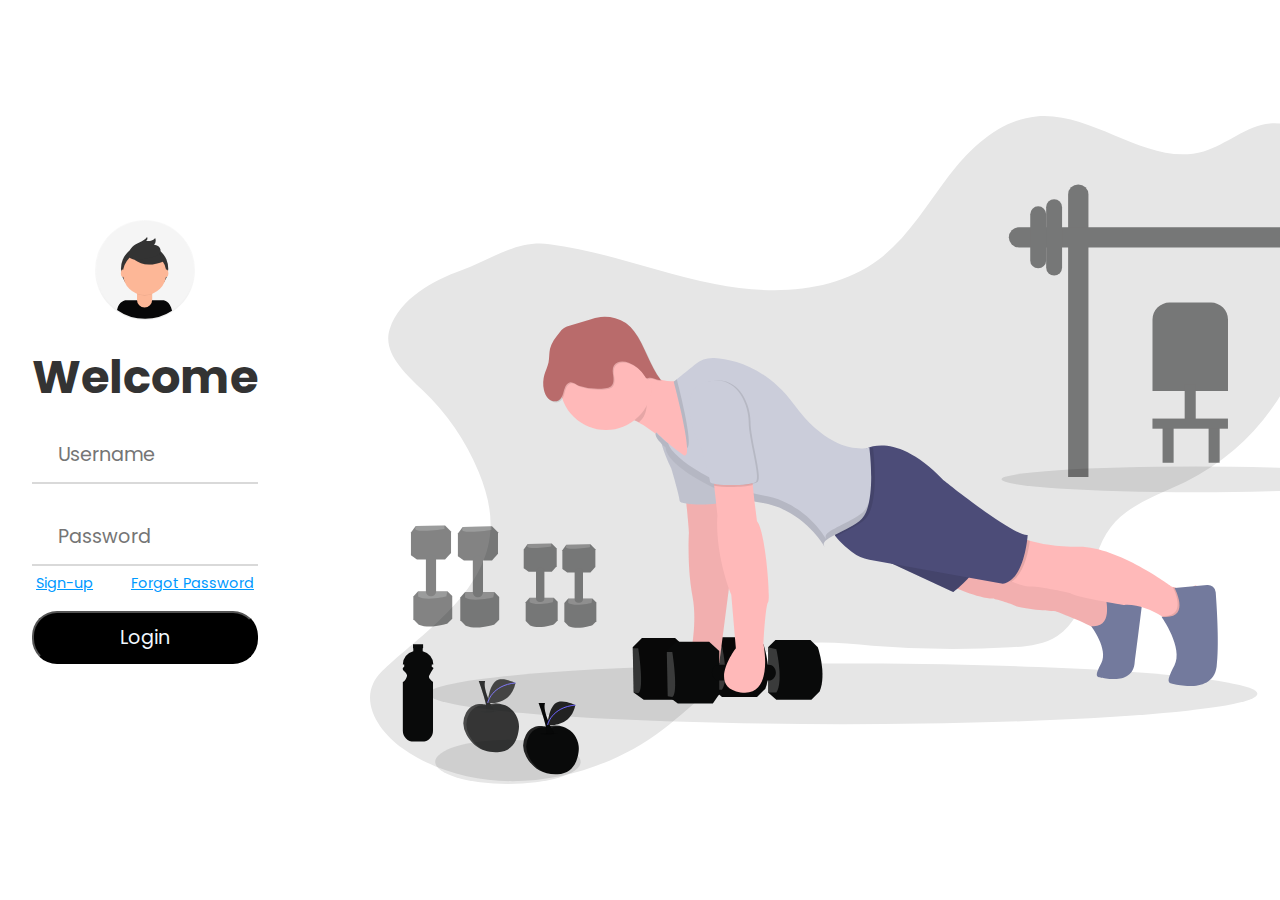
<file: login.html>
<!DOCTYPE html>
<html lang="en">

<head>
    <meta charset="UTF-8">
    <meta http-equiv="X-UA-Compatible" content="IE=edge">
    <meta name="viewport" content="width=device-width, initial-scale=1.0">
    <link rel="stylesheet" href="login.css">
    <title>Log-in</title>
    <link href="https://fonts.googleapis.com/css2?family=Poppins:wght@600&display=swap" rel="stylesheet">
</head>

<body>
    <!-- <img src="img.png" class="bagr"> -->
    <div class="container">
        <div class="login-content">
            <form action="index.html">
                <img class="avatar" src="avatar.svg">
                <h2 class="title">Welcome</h2>
                <div class="input-div one">
                    <div class="i">
                        <i class="fas fa-user"></i>
                    </div>
                    <div class="div">
                        <input type="text" class="input" placeholder="Username">
                    </div>
                </div>
                <div class="input-div two">
                    <div class="i">
                        <i class="fas fa-lock"></i>
                    </div>
                    <div class="div">
                        <input type="password" class="input" placeholder="Password">
                    </div>
                </div>
                <a href="signin.html" id="signup">Sign-up</a>
                <a href="">Forgot Password</a>
                <input type="submit" class="btn" value="Login" href="index.html">
            </form>
        </div>
        <div class="img">
            <img src="phone.svg" alt="">
        </div>
    </div>
</body>

</html>
</file>
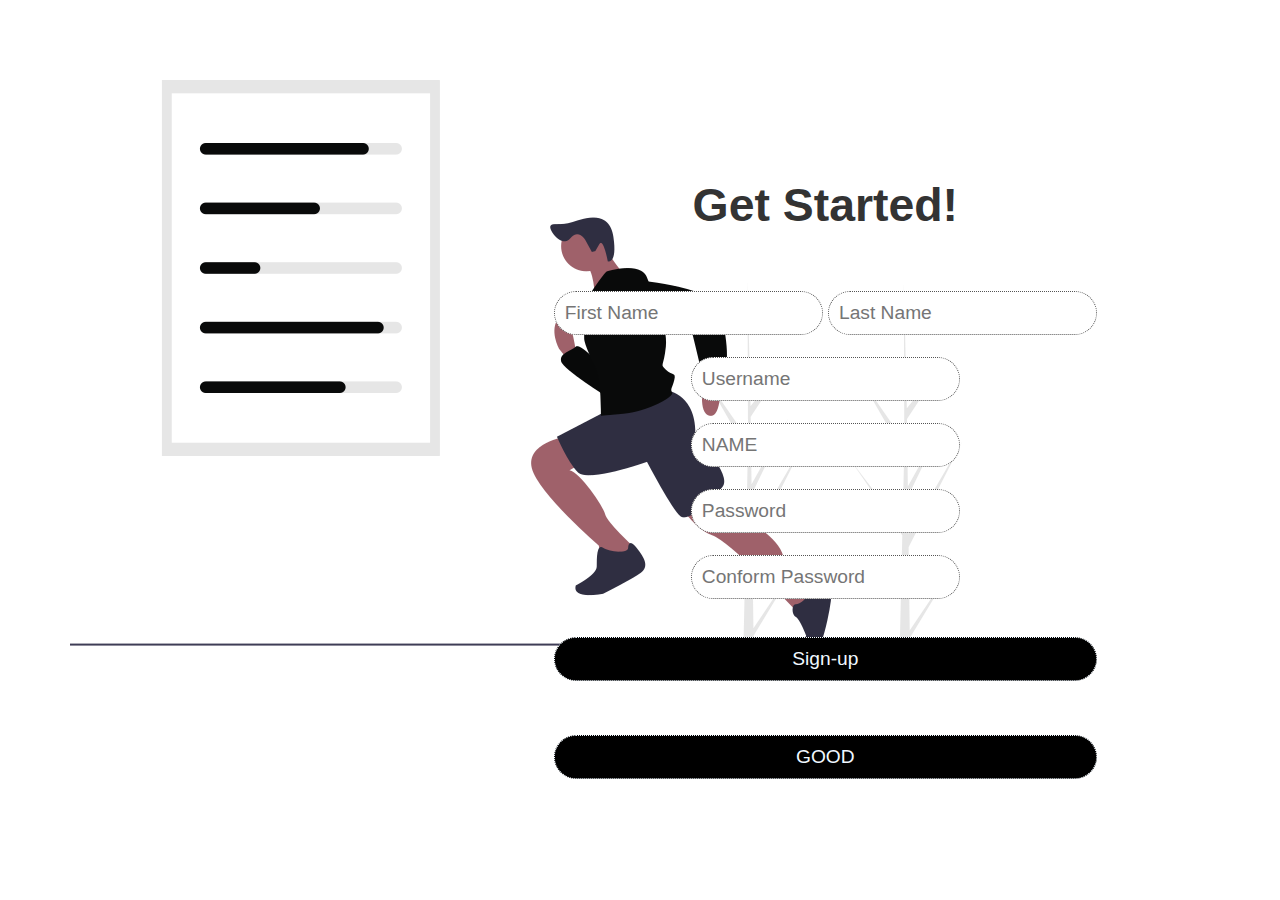
<file: signin.html>
<!DOCTYPE html>
<html lang="en">

<head>
    <meta charset="UTF-8">
    <meta http-equiv="X-UA-Compatible" content="IE=edge">
    <meta name="viewport" content="width=device-width, initial-scale=1.0">
    <link rel="stylesheet" href="style.css">
    <title>Get Started!</title>
</head>

<body>
    <div class="img">
        <img src="img.png" alt="">
    </div>
    <div class="sign-in">
        <h2>Get Started!</h2>
        <br>
        <br>
        <form action="login.html">
            <input type="text" placeholder="First Name">
            <input type="text" placeholder="Last Name">
            <br><br>
            <input type="text" placeholder="Username">
            <br><br>
            <input type="text" placeholder="NAME">
            <br><br>
            <input type="password" placeholder="Password">
            <br><br>
            <input type="text" placeholder="Conform Password">
            <br><br>
              <input type="submit" class="btn" value="Sign-up" >
              <br>
              <input type="submit" class="btn" value="GOOD" >
        </form>

    </div>

</body>

</html>
</file>
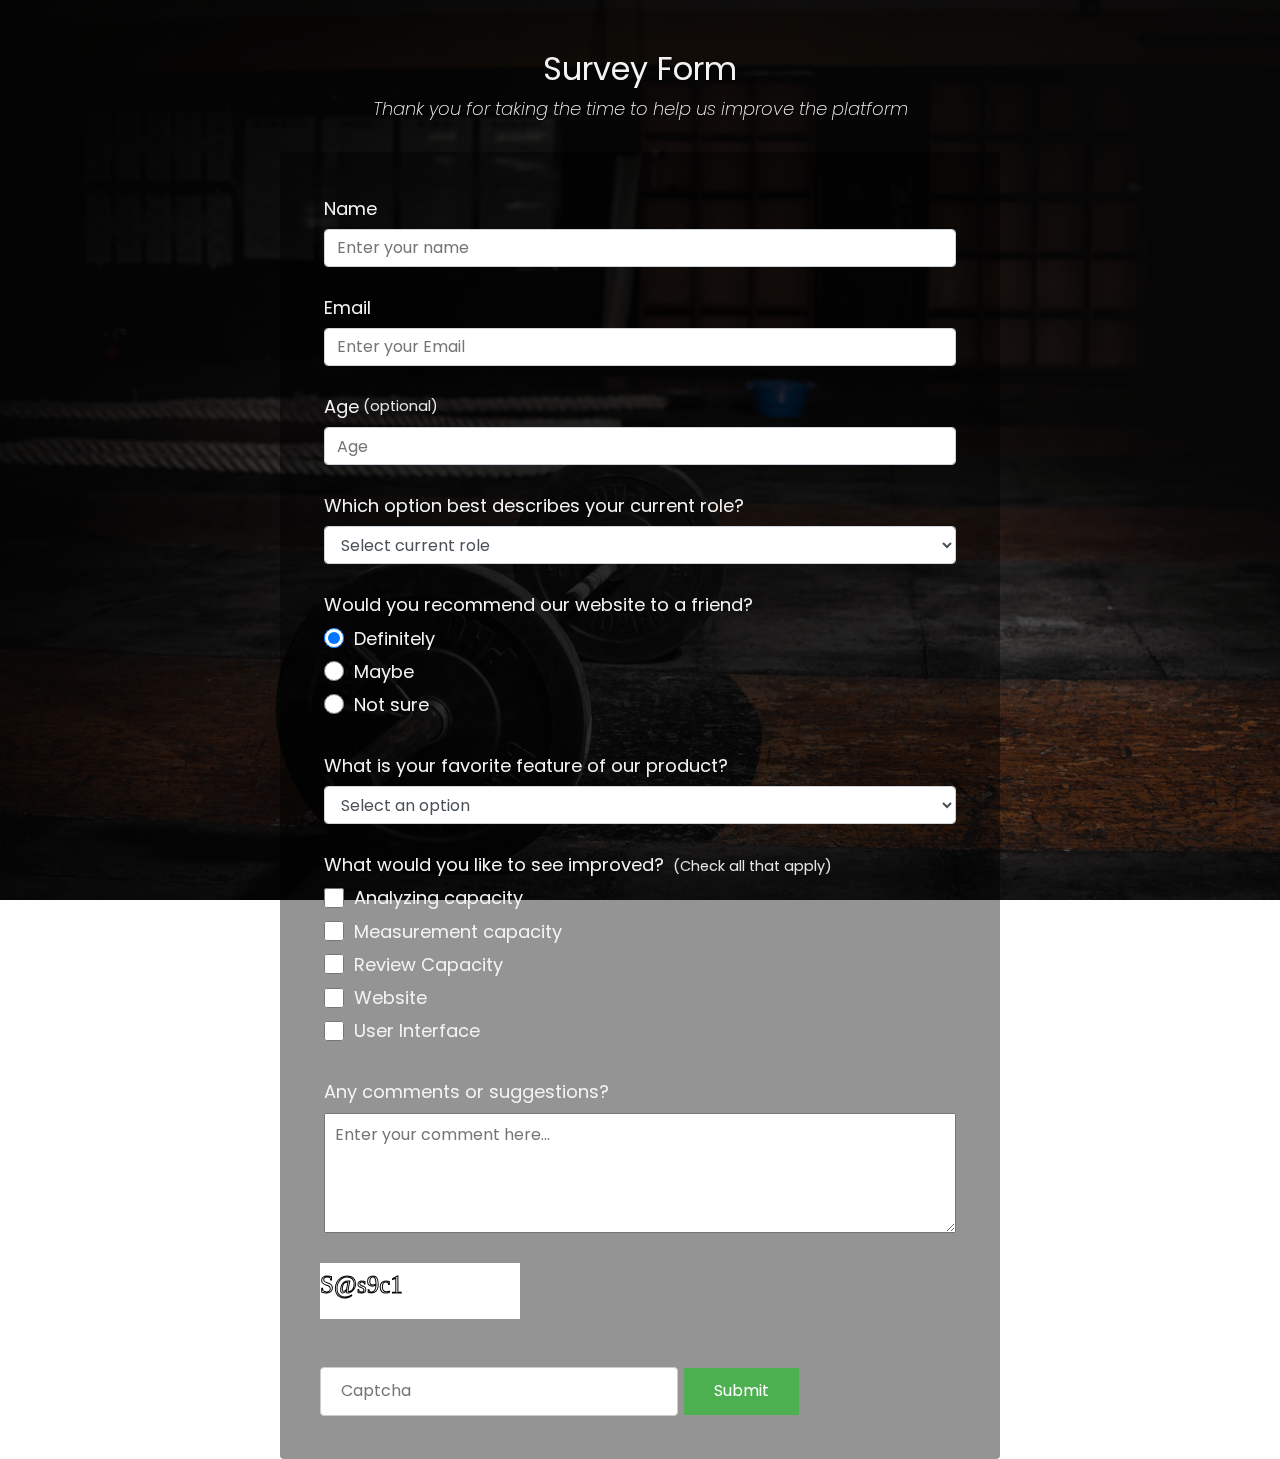
<file: survey.html>
<!DOCTYPE html>
<html lang="en" dir="ltr">
<head>
<link rel="stylesheet" href="survey.css">
<script>
var code;
function createCaptcha() {
  document.getElementById('captcha').innerHTML = "";
  var charsArray =
  "0123456789abcdefghijklmnopqrstuvwxyzABCDEFGHIJKLMNOPQRSTUVWXYZ@!#$%^&*";
  var lengthOtp = 6;
  var captcha = [];
  for (var i = 0; i < lengthOtp; i++) {
    var index = Math.floor(Math.random() * charsArray.length + 1);
    if (captcha.indexOf(charsArray[index]) == -1)
      captcha.push(charsArray[index]);
    else i--;
  }
  var canv = document.createElement("canvas");
  canv.id = "captcha";
  canv.width = 100;
  canv.height = 50;
  var ctx = canv.getContext("2d");
  ctx.font = "25px Georgia";
  ctx.strokeText(captcha.join(""), 0, 30);
  code = captcha.join("");
  document.getElementById("captcha").appendChild(canv);
}
function validateCaptcha() {
  event.preventDefault();
  debugger
  if (document.getElementById("cpatchaTextBox").value == code) {
    alert("Valid Captcha")
    alert("Thank you for your feedback!")
    document.getElementById("survey-form").action= "index.html";
  }else{
    alert("Invalid Captcha. try Again");
    createCaptcha();
  }
}

</script>
</head>
<body onload="createCaptcha()">
<div class="container">
  <header class="header">
    <h1 id="title" class="text-center">Survey Form</h1>
    <p id="description" class="description text-center">
      Thank you for taking the time to help us improve the platform
    </p>
  </header>
  <form id="survey-form" onsubmit="validateCaptcha()" action="">
    <div class="form-group">
      <label id="name-label" for="name">Name</label>
      <input
        type="text"
        name="name"
        id="name"
        class="form-control"
        placeholder="Enter your name"
        required
      />
    </div>
    <div class="form-group">
      <label id="email-label" for="email">Email</label>
      <input
        type="email"
        name="email"
        id="email"
        class="form-control"
        placeholder="Enter your Email"
        required
      />
    </div>
    <div class="form-group">
      <label id="number-label" for="number"
        >Age<span class="clue">(optional)</span></label
      >
      <input
        type="number"
        name="age"
        id="number"
        min="10"
        max="99"
        class="form-control"
        placeholder="Age"
      />
    </div>
    <div class="form-group">
      <p>Which option best describes your current role?</p>
      <select id="dropdown" name="role" class="form-control" required>
        <option disabled selected value>Select current role</option>
        <option value="trainer">Trainer</option>
        <option value="gymgoer">Gym Goer</option>
        <option value="other">Other</option>
      </select>
    </div>

    <div class="form-group">
      <p>Would you recommend our website to a friend?</p>
      <label>
        <input
          name="user-recommend"
          value="definitely"
          type="radio"
          class="input-radio"
          checked
        />Definitely</label
      >
      <label>
        <input
          name="user-recommend"
          value="maybe"
          type="radio"
          class="input-radio"
        />Maybe</label
      >

      <label
        ><input
          name="user-recommend"
          value="not-sure"
          type="radio"
          class="input-radio"
        />Not sure</label
      >
    </div>

    <div class="form-group">
      <p>
        What is your favorite feature of our product?
      </p>
      <select id="most-like" name="mostLike" class="form-control" required>
        <option disabled selected value>Select an option</option>
        <option value="challenges">Analysis</option>
        <option value="projects">Review</option>
        <option value="community">Measurement Accuracy</option>
      </select>
    </div>

    <div class="form-group">
      <p>
        What would you like to see improved?
        <span class="clue">(Check all that apply)</span>
      </p>

      <label
        ><input
          name="prefer"
          value="analyzing"
          type="checkbox"
          class="input-checkbox"
        />Analyzing capacity</label
      >
      <label>
        <input
          name="prefer"
          value="measurement"
          type="checkbox"
          class="input-checkbox"
        />Measurement capacity</label
      >
      <label
        ><input
          name="prefer"
          value="review"
          type="checkbox"
          class="input-checkbox"
        />Review Capacity</label
      >
      <label
        ><input
          name="prefer"
          value="website"
          type="checkbox"
          class="input-checkbox"
        />Website</label
      >
      <label
        ><input
          name="prefer"
          value="User Interface"
          type="checkbox"
          class="input-checkbox"
        />User Interface</label
      >

    </div>

    <div class="form-group">
      <p>Any comments or suggestions?</p>
      <textarea
        id="comments"
        class="input-textarea"
        name="comment"
        placeholder="Enter your comment here..."
      ></textarea>

    </div>
    <div class="capt">
    <div class='sanju' id="captcha">
    </div>
    <br><br>
    <input type="text" placeholder="Captcha" id="cpatchaTextBox"/>
    <button type="submit">Submit</button>
    </div>
  </form>
</body>
</html>
</file>
<file: login.css>
* {
    padding: 0;
    margin: 0;
    box-sizing: border-box;
}

body {
    font-family: 'Poppins', sans-serif;
}

.bagr {
    position: fixed;
    height: 100%;
    left: 0;
    bottom: 0;
    z-index: -1;
}

.container {
    width: 100vw;
    height: 100vh;
    display: grid;
    grid-template-columns: repeat(2, 1fr);
    grid-gap: 7rem;
    padding: 0 2rem;
}

.img {
    display: flex;
    justify-content: center;
    align-items: center;
    z-index: -1;
}

.img phone {
    width: 500px;
}

.login-content {
    position: sticky;
    display: flex;
    align-items: center;
    text-align: center;
    justify-content: center;
}

form {
    width: 360 px;
}

form h2 {
    font-size: 2.9rem;
    text-transform: capitalize;
    margin: 15px 0;
    color: #333;
}

.input-div {
    position: relative;
    display: grid;
    grid-template-columns: 7% 93%;
    margin: 25px 0;
    padding: 5px 0;
    border-bottom: 2px solid #d9d9d9;
}

/* .input-div::after,
.input-div::before {
    content: "";
    position: absolute;
    bottom: -2px;
    width: 50%;
    height: 2px;
    background-color: #05120e;
} */

.input-div::after {
    right: 50%;
}

.input-div::before {
    left: 50%;
}

.input-div.one {
    margin-top: 0;
}

.input-div.two {
    margin-bottom: 4px;
}

.i {
    display: flex;
    justify-content: center;
    align-items: center;
}

.i i {
    color: #d9d9d9;
}

.avatar {
    width: 100px;
}

.input-div>div {
    position: relative;
    height: 45px;
}

/* .input-div>div h5 {
    position: relative;
    left: 10px;
    top: 50%;
    transform: translate(-50%);
    color: #999;
    font-size: 18px;
    transition: .3s;

} */

.input {
    position: absolute;
    width: 100%;
    height: 100%;
    top: 0;
    left: 0;
    border: none;
    outline: none;
    background: none;
    padding: 10px;
    font-size: 1.2rem;
    font-family: 'Poppins', sans-serif;
    color: #555;
}

a {
    padding: auto;
    text-align: right;
    color: #0099ff;
    font-size: 0.9rem;
    transition: 0.3s;
}

#signup {
    padding-left: 0px;
    padding-right: 15%;
    text-align: left;
}

a:hover {
    color: black;
}

.btn {
    display: block;
    width: 100%;
    height: 75%;
    border-radius: 25px;
    margin: 1rem 0;
    font-size: 1.2rem;
    background-color: black;
    color: aliceblue;
    cursor: pointer;
    font-family: "Poppins", sans-serif;
    background-size: 300%;
    transition: .5s;
    padding: 10px;
}

.btn:hover {
    background-color: #ffffff;
    text-transform: uppercase;
}
</file>
<file: style.css>
.img {
    position: absolute;
    left: -50px;
    top: 0px;
    z-index: -1;
    display: flex;

}

body {
    font-family: 'Poppins', sans-serif;
}

.sign-in {
    display: inline-block;
    justify-content: center;
    text-align: center;
    vertical-align: center;
    float: right;
    margin-right: 50px;
    padding: 5px;
    margin: 5px;
    padding-right: 170px;
    padding-top: 150px;
    font-size: 1.2rem;
    font-family: 'Poppins', sans-serif;
    color: #555;
}

h2 {
    font-size: 2.9rem;
    text-transform: capitalize;
    margin: 15px 0;
    color: #333;
}

.btn {
    display: block;
    width: 100%;
    height: 75%;
    border-radius: 25px;
    margin: 1rem 0;
    font-size: 1.2rem;
    background-color: black;
    color: aliceblue;
    cursor: pointer;
    font-family: "Poppins", sans-serif;
    background-size: 300%;
    transition: .5s;
    padding: 10px;
    justify-content: center;
}

.btn:hover {
    background-color: #36dd36;
    text-transform: uppercase;
}

input {
    border-radius: 25px;
    padding: 10px;
    font-size: 1.2rem;
    font-family: 'Poppins', sans-serif;
    color: #555;
    border: dotted 1px;
}
</file>
<file: survey.css>
@import url('https://fonts.googleapis.com/css?family=Poppins:200i,400&display=swap');

:root {
  --color-white: #f3f3f3;
  --color-darkblue: rgba(0, 0, 0, 0.9);
  --color-darkblue-alpha: rgba(0, 0, 0, 0.9);
  --color-green: #37af65;
}

*,
*::before,
*::after {
  box-sizing: border-box;
}

body {
  font-family: 'Poppins', sans-serif;
  font-size: 1rem;
  font-weight: 400;
  line-height: 1.4;
  color: var(--color-white);
  margin: 0;
}

/* mobile friendly alternative to using background-attachment: fixed */
body::before {
  content: '';
  position: fixed;
  top: 0;
  left: 0;
  height: 100%;
  width: 100%;
  z-index: -1;
  background: var(--color-darkblue);
  background-image: linear-gradient(
      115deg,
      rgba(0, 0, 0, 0.8),
      rgba(0, 0, 0, 0.5)
    ),
    url(gym.jpeg);
  background-size: cover;
  background-repeat: no-repeat;
  background-position: center;
}

h1 {
  font-weight: 400;
  line-height: 1.2;
}

p {
  font-size: 1.125rem;
}

h1,
p {
  margin-top: 0;
  margin-bottom: 0.5rem;
}

label {
  display: flex;
  align-items: center;
  font-size: 1.125rem;
  margin-bottom: 0.5rem;
}

input,
button,
select,
textarea {
  margin: 0;
  font-family: inherit;
  font-size: inherit;
  line-height: inherit;
}

button {
  border: none;
}

.container {
  width: 100%;
  margin: 3.125rem auto 0 auto;
}

@media (min-width: 576px) {
  .container {
    max-width: 540px;
  }
}

@media (min-width: 768px) {
  .container {
    max-width: 720px;
  }
}

.header {
  padding: 0 0.625rem;
  margin-bottom: 1.875rem;
}

.description {
  font-style: italic;
  font-weight: 200;
  text-shadow: 1px 1px 1px rgba(0, 0, 0, 0.4);
}

.clue {
  margin-left: 0.25rem;
  font-size: 0.9rem;
  color: #e4e4e4;
}

.text-center {
  text-align: center;
}

/* form */

form {
  background: rgb(0 0 0 / 42%);
  padding: 2.5rem 0.625rem;
  border-radius: 0.25rem;
}

@media (min-width: 480px) {
  form {
    padding: 2.5rem;
  }
}

.form-group {
  margin: 0 auto 1.25rem auto;
  padding: 0.25rem;
}

.form-control {
  display: block;
  width: 100%;
  height: 2.375rem;
  padding: 0.375rem 0.75rem;
  color: #495057;
  background-color: #fff;
  background-clip: padding-box;
  border: 1px solid #ced4da;
  border-radius: 0.25rem;
  transition: border-color 0.15s ease-in-out, box-shadow 0.15s ease-in-out;
}

.form-control:focus {
  border-color: #80bdff;
  outline: 0;
  box-shadow: 0 0 0 0.2rem rgba(0, 123, 255, 0.25);
}

.input-radio,
.input-checkbox {
  display: inline-block;
  margin-right: 0.625rem;
  min-height: 1.25rem;
  min-width: 1.25rem;
}

.input-textarea {
  min-height: 120px;
  width: 100%;
  padding: 0.625rem;
  resize: vertical;
}

.submit-button {
  display: block;
  width: 100%;
  padding: 0.75rem;
  background: var(--color-green);
  color: inherit;
  border-radius: 2px;
  cursor: pointer;
}

.capt input[type=text] {
    padding: 12px 20px;
    display: inline-block;
    border: 1px solid #ccc;
    border-radius: 4px;
    box-sizing: border-box;
}
.capt button{
  background-color: #4CAF50;
    border: none;
    color: white;
    padding: 12px 30px;
    text-decoration: none;
    margin: 4px 2px;
    cursor: pointer;
}
.capt canvas{
  pointer-events:none;
}

#captcha{
  background-color: white;
}

.sanju{
  width:200px;
}
</file>
